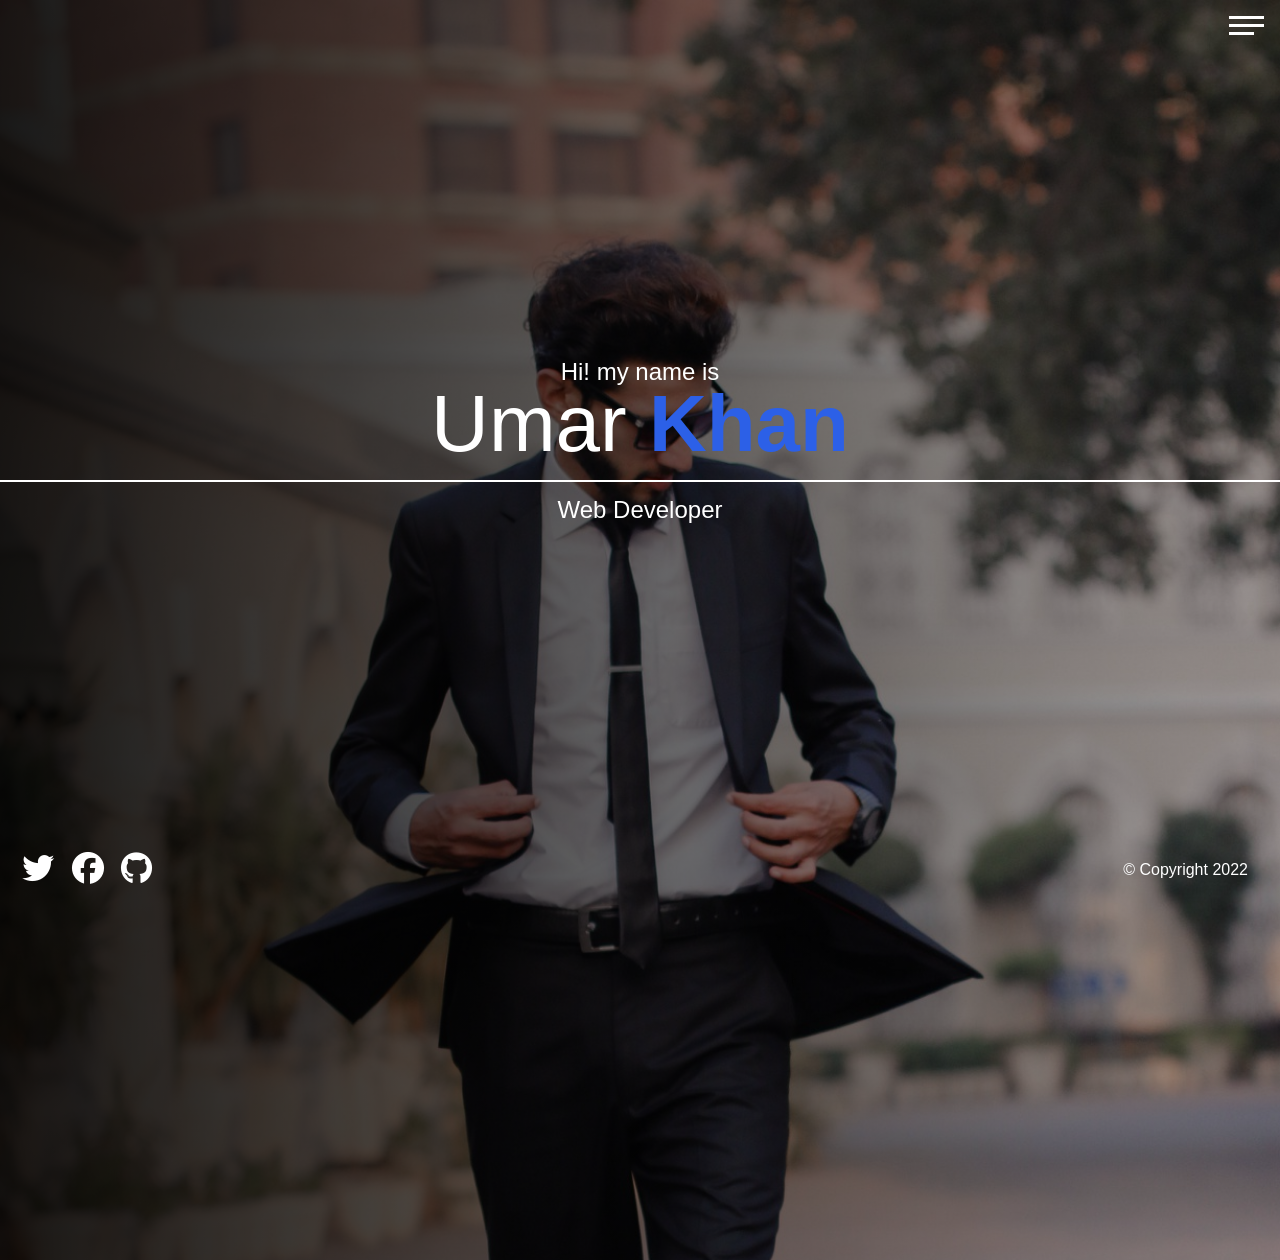
<file: index.html>
<!DOCTYPE html>
<html lang="en">
<head>
    <meta charset="UTF-8">
    <meta http-equiv="X-UA-Compatible" content="IE=edge">
    <meta name="viewport" content="width=device-width, initial-scale=1.0">
    <title>portfolio</title>

    <link rel="stylesheet" href="scss/main.css">
</head>
<body>
    <header>
        <div class="menu-btn">
            <span class="menu-burger"></span>   
        </div>
 
        <nav class="nav">
            <ul class="menu-nav">
              <li class="menu-nav_item active">
                <a href="index.html" class="menu-nav_link">
                  Home
                </a>
              </li>
              <li class="menu-nav_item">
                <a href="about.html" class="menu-nav_link">
                  About Me
                </a>
              </li>
              <li class="menu-nav_item">
                <a href="projects.html" class="menu-nav_link">
                  My Projects
                </a>
              </li>
              <li class="menu-nav_item">
                <a href="contact.html" class="menu-nav_link">
                  Contact Me
                </a>
              </li>
            </ul>
          </nav>
    </header>
    
    <main>
        <section class="home">
            <h2>Hi! my name is </h2>
            <h1 class="name">Umar <span class="last">Khan</span></h1>
            <h2>Web Developer</h2>

            <div class="social-icons">
                <a href="#">
                    <i class="fab fa-twitter fa-2x"></i>
                </a>
                <a href="#">
                    <i class="fab fa-facebook fa-2x"></i>
                </a>
                <a href="#">
                    <i class="fab fa-github fa-2x"></i>
                </a>
            </div>

            <footer>
                &copy; Copyright 2022
            </footer>
        </section>
    </main>
    
    <link rel="stylesheet" href="https://cdnjs.cloudflare.com/ajax/libs/font-awesome/6.1.2/css/all.min.css" integrity="sha512-1sCRPdkRXhBV2PBLUdRb4tMg1w2YPf37qatUFeS7zlBy7jJI8Lf4VHwWfZZfpXtYSLy85pkm9GaYVYMfw5BC1A==" crossorigin="anonymous" referrerpolicy="no-referrer" />
    <script src="js/main.js"></script>

</body>
</html>
</file>
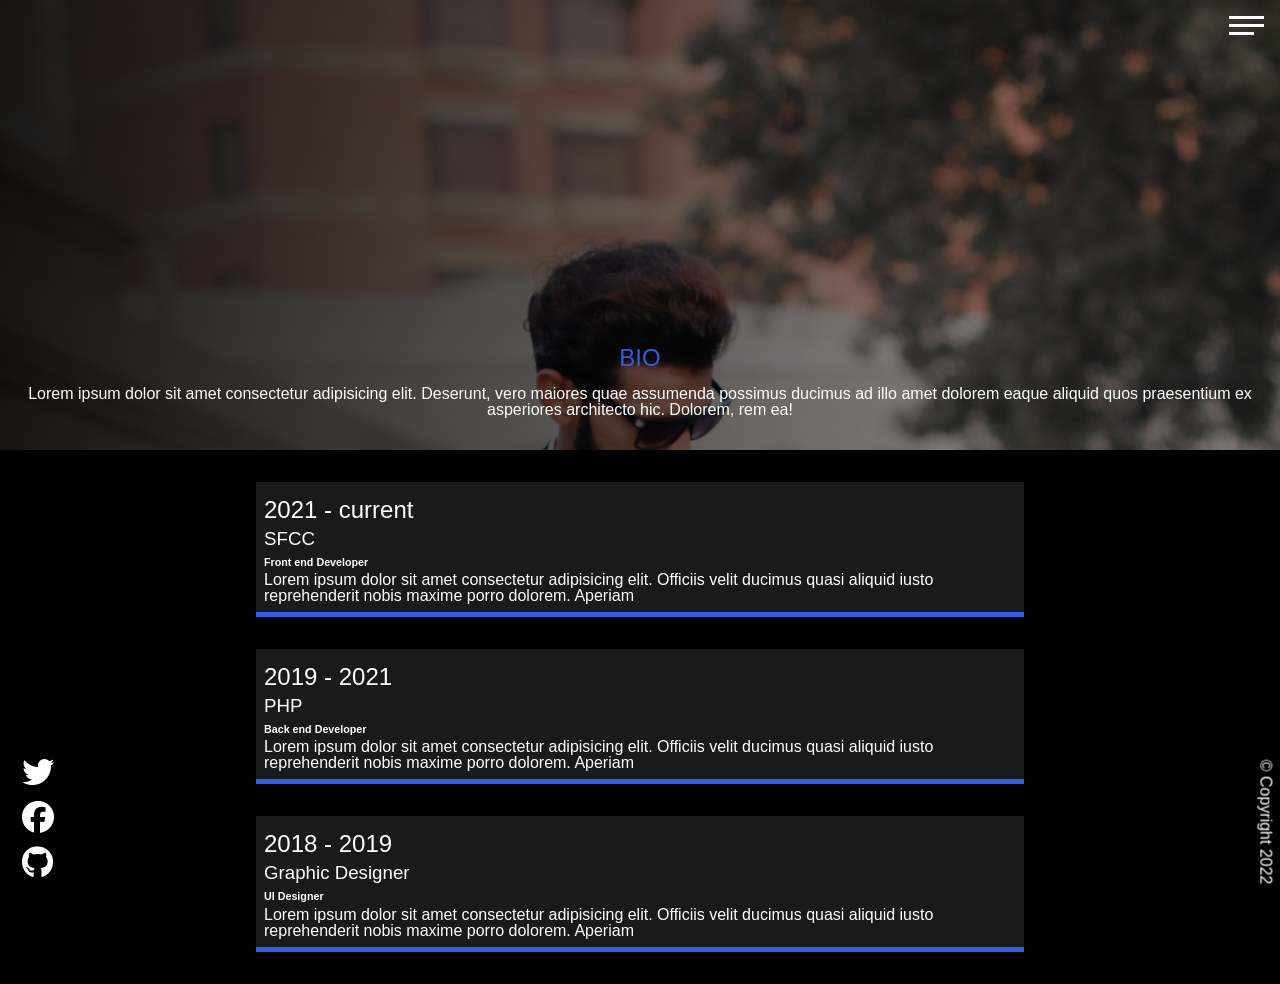
<file: about.html>
<!DOCTYPE html>
<html lang="en">
<head>
    <meta charset="UTF-8">
    <meta http-equiv="X-UA-Compatible" content="IE=edge">
    <meta name="viewport" content="width=device-width, initial-scale=1.0">
    <title>About Umar </title>

    <link rel="stylesheet" href="scss/main.css">
</head>
<body>
    <header>
        <div class="menu-btn">
            <span class="menu-burger"></span>   
        </div>

        <nav class="nav">
            <ul class="menu-nav">
              <li class="menu-nav_item">
                <a href="index.html" class="menu-nav_link">
                  Home
                </a>
              </li>
              <li class="menu-nav_item active">
                <a href="about.html" class="menu-nav_link">
                  About Me
                </a>
              </li>
              <li class="menu-nav_item">
                <a href="projects.html" class="menu-nav_link">
                  My Projects
                </a>
              </li>
              <li class="menu-nav_item">
                <a href="contact.html" class="menu-nav_link">
                  Contact Me
                </a>
              </li>
            </ul>
          </nav>
    </header>
    
    <main>
        <section class="about">
            <div class="about-bio">
                <div class="about-bio_image">
                    <h2 class="text-secondary">BIO</h2>
                    <p>Lorem ipsum dolor sit amet consectetur adipisicing elit. Deserunt, vero maiores quae assumenda possimus ducimus ad illo amet dolorem eaque aliquid quos praesentium ex asperiores architecto hic. Dolorem, rem ea!</p>
                </div>
            </div>
            
            <div class="jobs">
                <div class="jobs_job">
                    <h2 class="textsecondary">2021 - current</h2>
                    <h3>SFCC</h3>
                    <h6>Front end Developer</h6>
                    <p>Lorem ipsum dolor sit amet consectetur adipisicing elit. Officiis velit ducimus quasi aliquid iusto reprehenderit nobis maxime porro dolorem. Aperiam</p>
                </div>
                <div class="jobs_job">
                    <h2 class="textsecondary">2019 - 2021</h2>
                    <h3>PHP</h3>
                    <h6>Back end Developer</h6>
                    <p>Lorem ipsum dolor sit amet consectetur adipisicing elit. Officiis velit ducimus quasi aliquid iusto reprehenderit nobis maxime porro dolorem. Aperiam</p>
                </div>
                <div class="jobs_job">
                    <h2 class="textsecondary">2018 - 2019</h2>
                    <h3>Graphic Designer</h3>
                    <h6>UI Designer</h6>
                    <p>Lorem ipsum dolor sit amet consectetur adipisicing elit. Officiis velit ducimus quasi aliquid iusto reprehenderit nobis maxime porro dolorem. Aperiam</p>
                </div>
            </div>

            <div class="social-icons">
                <a href="#">
                    <i class="fab fa-twitter fa-2x"></i>
                </a>
                <a href="#">
                    <i class="fab fa-facebook fa-2x"></i>
                </a>
                <a href="#">
                    <i class="fab fa-github fa-2x"></i>
                </a>
            </div>

            <footer>
                &copy; Copyright 2022
            </footer>
        </section>
    </main>
    
    <link rel="stylesheet" href="https://cdnjs.cloudflare.com/ajax/libs/font-awesome/6.1.2/css/all.min.css" integrity="sha512-1sCRPdkRXhBV2PBLUdRb4tMg1w2YPf37qatUFeS7zlBy7jJI8Lf4VHwWfZZfpXtYSLy85pkm9GaYVYMfw5BC1A==" crossorigin="anonymous" referrerpolicy="no-referrer" />
    <script src="js/main.js"></script>

</body>
</html>
</file>
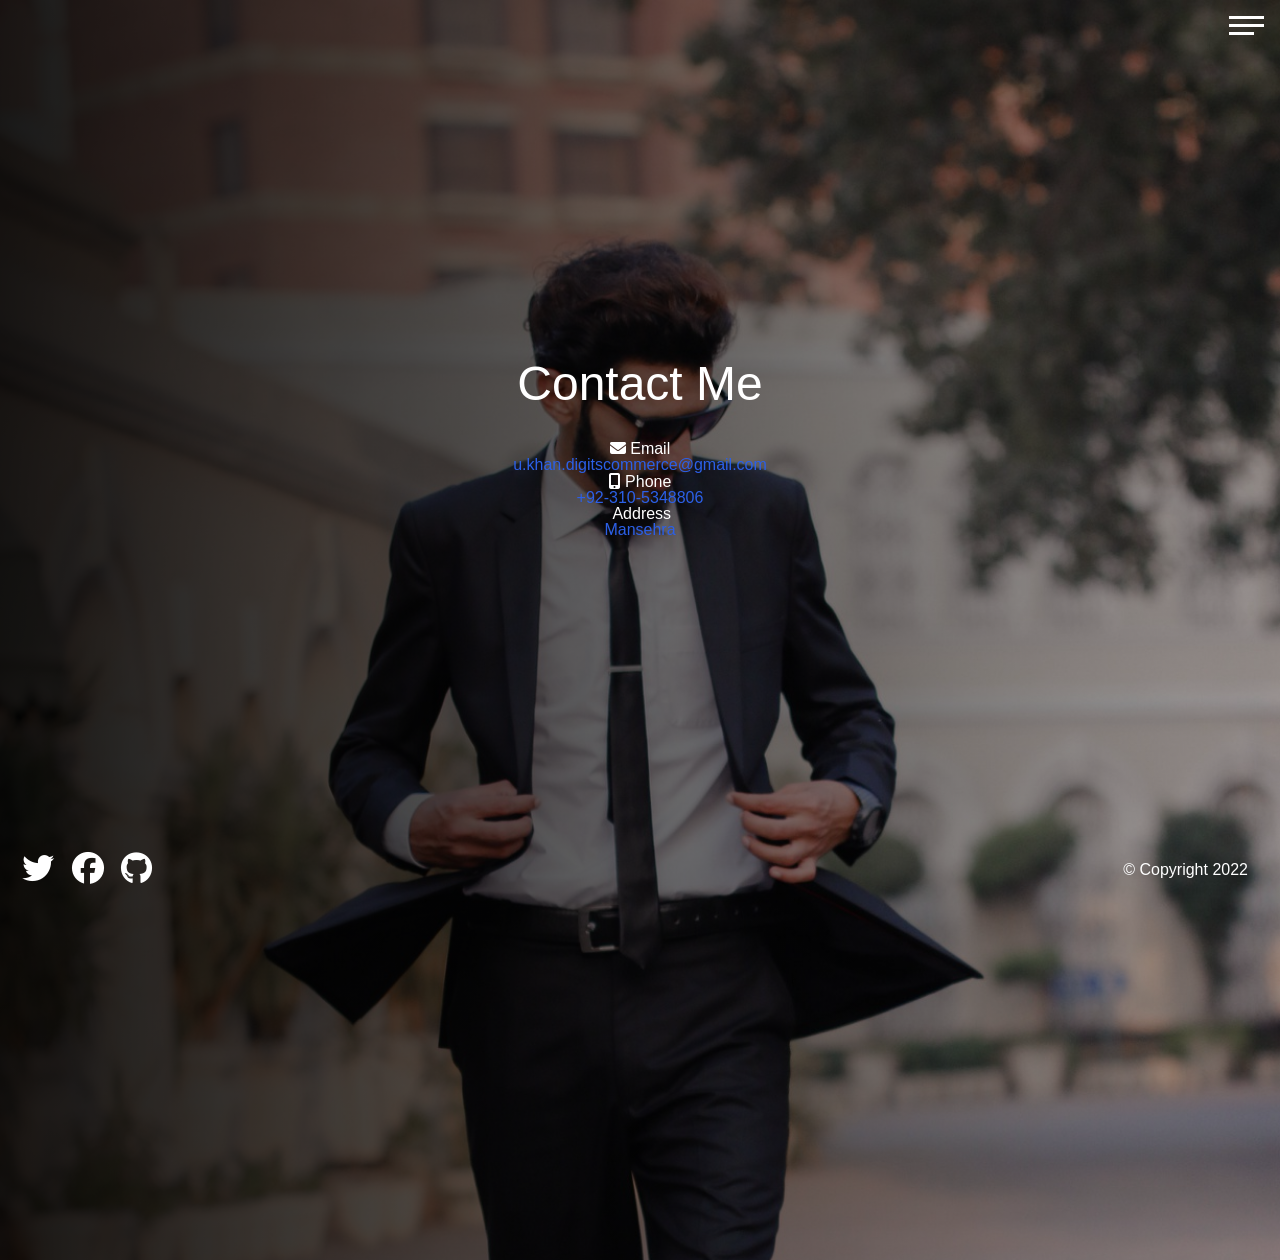
<file: contact.html>
<!DOCTYPE html>
<html lang="en">

<head>
    <meta charset="UTF-8">
    <meta http-equiv="X-UA-Compatible" content="IE=edge">
    <meta name="viewport" content="width=device-width, initial-scale=1.0">
    <title>contact me</title>

    <link rel="stylesheet" href="scss/main.css">
</head>

<body>
    <header>
        <div class="menu-btn">
            <span class="menu-burger"></span>
        </div>

        <nav class="nav">
            <ul class="menu-nav">
                <li class="menu-nav_item">
                    <a href="index.html" class="menu-nav_link">
                        Home
                    </a>
                </li>
                <li class="menu-nav_item">
                    <a href="about.html" class="menu-nav_link">
                        About Me
                    </a>
                </li>
                <li class="menu-nav_item">
                    <a href="projects.html" class="menu-nav_link">
                        My Projects
                    </a>
                </li>
                <li class="menu-nav_item active">
                    <a href="contact.html" class="menu-nav_link">
                        Contact Me
                    </a>
                </li>
            </ul>
        </nav>
    </header>

    <main>
        <section class="contact">
            <h2>Contact Me</h2>

            <div class="contact_list">
                <div class="contact_email">
                    <i class="fas fa-envelope"></i> Email
                    <div class="text-secondary">
                        u.khan.digitscommerce@gmail.com
                    </div>
                </div>
                <div class="phone">
                    <i class="fas fa-mobile-alt"></i> Phone
                    <div class="text-secondary">
                        +92-310-5348806
                    </div>
                </div>
                <div class="contact_address">
                    <i class="fas fa-marker-alt"></i> Address
                    <div class="text-secondary">
                        Mansehra
                    </div>
                </div>
            </div>

            <div class="social-icons">
                <a href="#">
                    <i class="fab fa-twitter fa-2x"></i>
                </a>
                <a href="#">
                    <i class="fab fa-facebook fa-2x"></i>
                </a>
                <a href="#">
                    <i class="fab fa-github fa-2x"></i>
                </a>
            </div>

            <footer>
                &copy; Copyright 2022
            </footer>
        </section>
    </main>

    <link rel="stylesheet" href="https://cdnjs.cloudflare.com/ajax/libs/font-awesome/6.1.2/css/all.min.css"
        integrity="sha512-1sCRPdkRXhBV2PBLUdRb4tMg1w2YPf37qatUFeS7zlBy7jJI8Lf4VHwWfZZfpXtYSLy85pkm9GaYVYMfw5BC1A=="
        crossorigin="anonymous" referrerpolicy="no-referrer" />
    <script src="js/main.js"></script>

</body>

</html>
</file>
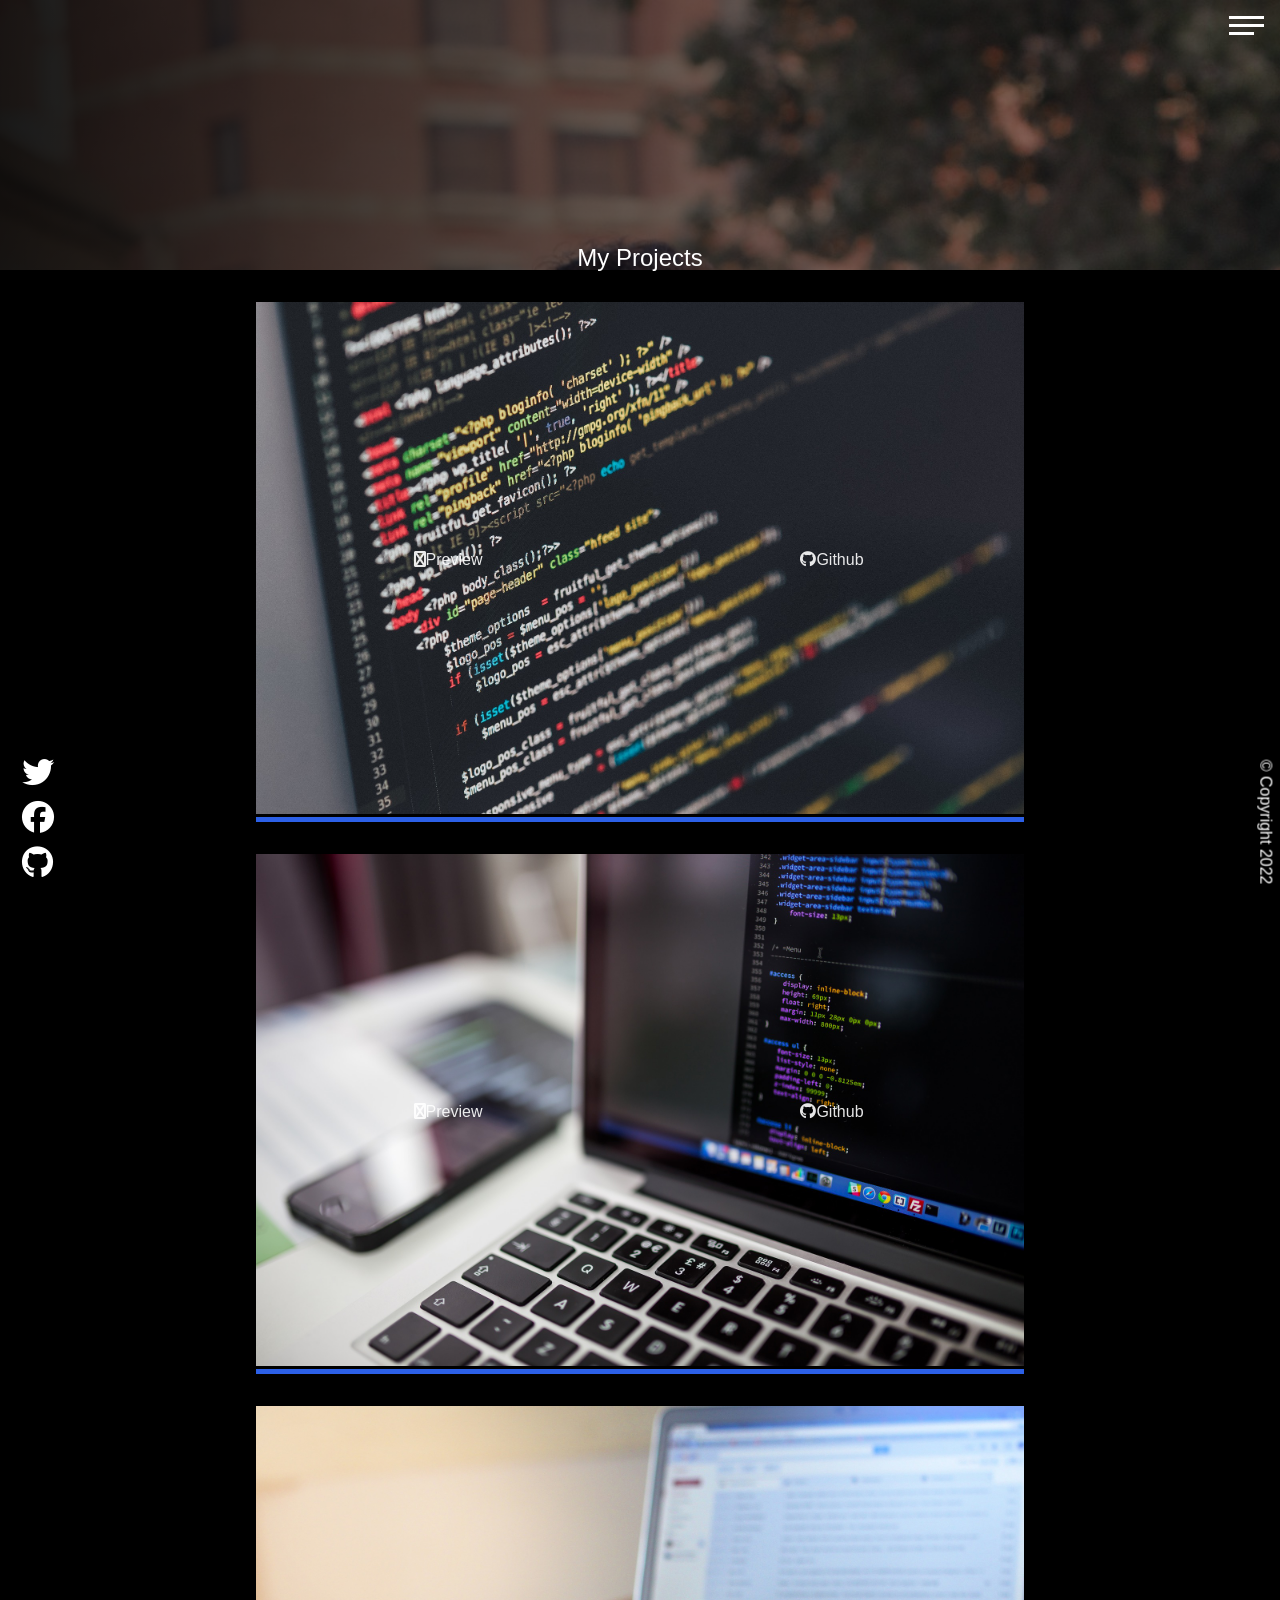
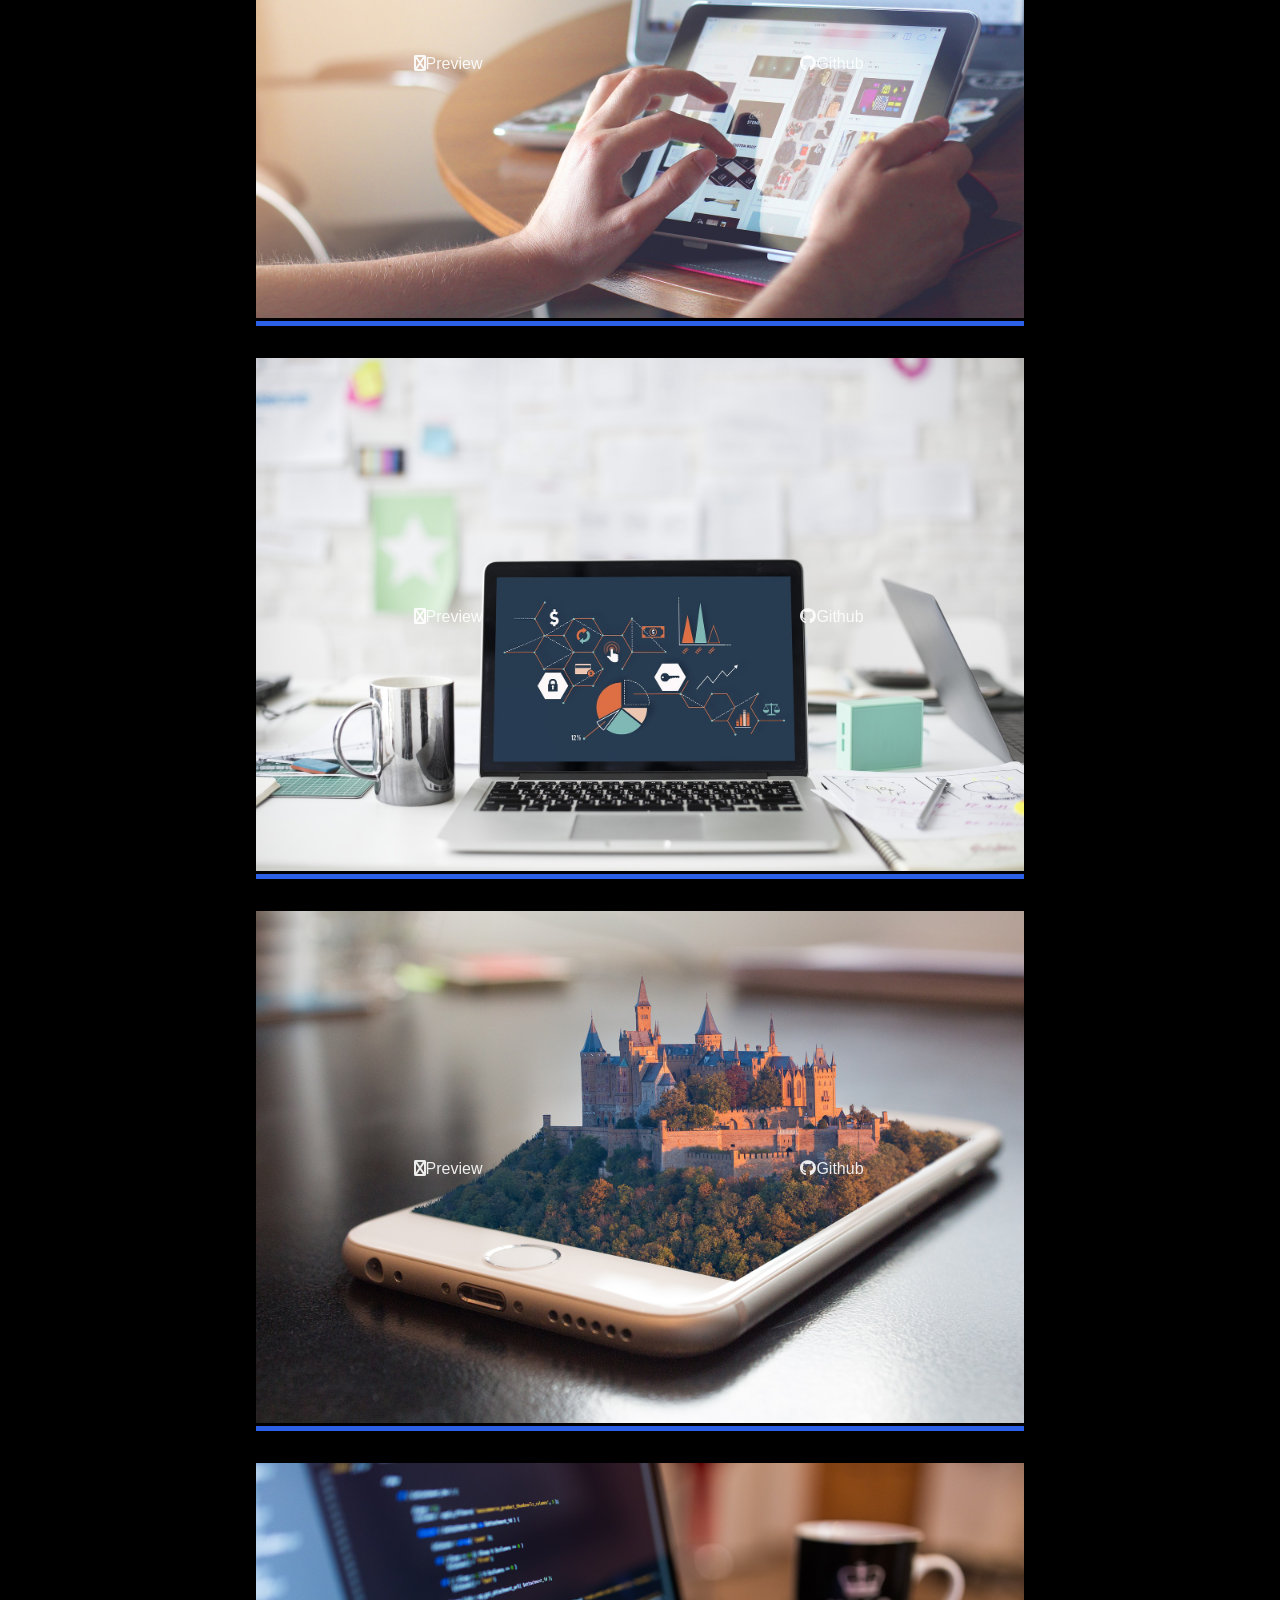
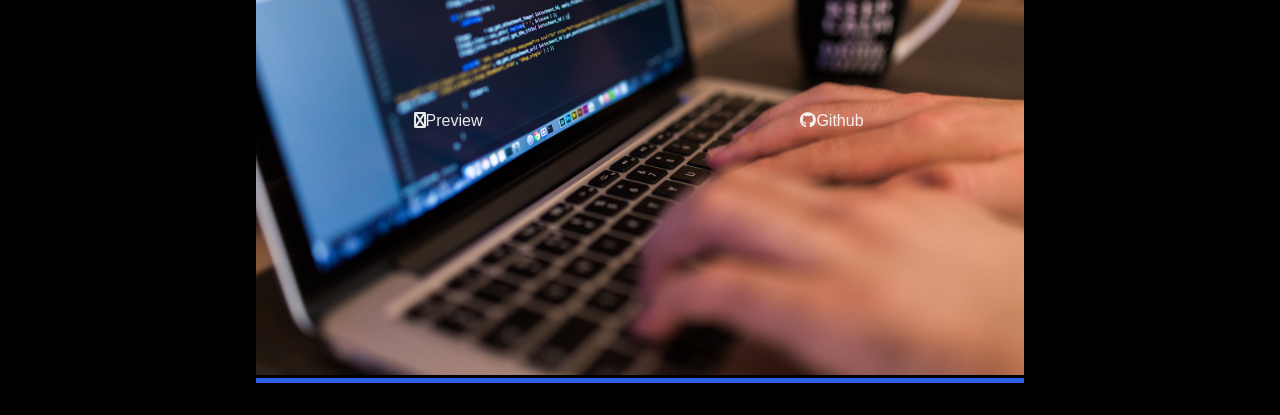
<file: projects.html>
<!DOCTYPE html>
<html lang="en">

<head>
    <meta charset="UTF-8">
    <meta http-equiv="X-UA-Compatible" content="IE=edge">
    <meta name="viewport" content="width=device-width, initial-scale=1.0">
    <title>My Projects</title>

    <link rel="stylesheet" href="scss/main.css">
</head>

<body>
    <header>
        <div class="menu-btn">
            <span class="menu-burger"></span>
        </div>

        <nav class="nav">
            <ul class="menu-nav">
                <li class="menu-nav_item">
                    <a href="index.html" class="menu-nav_link">
                        Home
                    </a>
                </li>
                <li class="menu-nav_item">
                    <a href="about.html" class="menu-nav_link">
                        About Me
                    </a>
                </li>
                <li class="menu-nav_item active">
                    <a href="projects.html" class="menu-nav_link">
                        My Projects
                    </a>
                </li>
                <li class="menu-nav_item">
                    <a href="contact.html" class="menu-nav_link">
                        Contact Me
                    </a>
                </li>
            </ul>
        </nav>
    </header>

    <main>
        <section class="projects">
            <div class="projects-bio_image">
                <h1 class="textsecondary">My Projects</h1>
            </div>

            <div class="projects-items">
                <div class="projects-items-item">
                    <img src="dist/img/project-1.jpg" alt="My Project">
                    <div class="projects_btn">
                        <a href="#">
                            <i class="fab fa-eye"></i>Preview
                        </a>
                        <a href="#">
                            <i class="fab fa-github"></i>Github
                        </a>
                    </div>
                </div>
                <div class="projects-items-item">
                    <img src="dist/img/project-2.jpg" alt="My Project">
                    <div class="projects_btn">
                        <a href="#">
                            <i class="fab fa-eye"></i>Preview
                        </a>
                        <a href="#">
                            <i class="fab fa-github"></i>Github
                        </a>
                    </div>
                </div>
                <div class="projects-items-item">
                    <img src="dist/img/project-3.jpg" alt="My Project">
                    <div class="projects_btn">
                        <a href="#">
                            <i class="fab fa-eye"></i>Preview
                        </a>
                        <a href="#">
                            <i class="fab fa-github"></i>Github
                        </a>
                    </div>
                </div>
                <div class="projects-items-item">
                    <img src="dist/img/project-4.jpg" alt="My Project">
                    <div class="projects_btn">
                        <a href="#">
                            <i class="fab fa-eye"></i>Preview
                        </a>
                        <a href="#">
                            <i class="fab fa-github"></i>Github
                        </a>
                    </div>
                </div>
                <div class="projects-items-item">
                    <img src="dist/img/project-5.jpg" alt="My Project">
                    <div class="projects_btn">
                        <a href="#">
                            <i class="fab fa-eye"></i>Preview
                        </a>
                        <a href="#">
                            <i class="fab fa-github"></i>Github
                        </a>
                    </div>
                </div>
                <div class="projects-items-item">
                    <img src="dist/img/project-6.jpg" alt="My Project">
                    <div class="projects_btn">
                        <a href="#">
                            <i class="fab fa-eye"></i>Preview
                        </a>
                        <a href="#">
                            <i class="fab fa-github"></i>Github
                        </a>
                    </div>
                </div>
            </div>
            <div class="social-icons">
                <a href="#">
                    <i class="fab fa-twitter fa-2x"></i>
                </a>
                <a href="#">
                    <i class="fab fa-facebook fa-2x"></i>
                </a>
                <a href="#">
                    <i class="fab fa-github fa-2x"></i>
                </a>
            </div>

            <footer>
                &copy; Copyright 2022
            </footer>
        </section>
    </main>

    <link rel="stylesheet" href="https://cdnjs.cloudflare.com/ajax/libs/font-awesome/6.1.2/css/all.min.css"
        integrity="sha512-1sCRPdkRXhBV2PBLUdRb4tMg1w2YPf37qatUFeS7zlBy7jJI8Lf4VHwWfZZfpXtYSLy85pkm9GaYVYMfw5BC1A=="
        crossorigin="anonymous" referrerpolicy="no-referrer" />
    <script src="js/main.js"></script>

</body>

</html>
</file>
<file: scss/main.css>
* {
  margin: 0;
  padding: 0;
}

.home {
  height: 100%;
  padding-top: 40vh;
  overflow: hidden;
  text-align: center;
  background: linear-gradient(to right, rgba(0, 0, 0, 0.9), rgba(0, 0, 0, 0.3)), url(../dist/img/model.jpg) center top;
  background-size: cover;
  align-items: center;
}
.home .name {
  font-size: 5rem;
  padding-bottom: 1rem;
  margin-bottom: 1rem;
  border-bottom: 2px solid #fff;
}
.home .name .last {
  color: #2C60E7;
  font-weight: 700;
}

.menu-btn {
  position: absolute;
  z-index: 1;
  right: 3rem;
  top: 1rem;
  height: 20px;
  width: 28px;
  cursor: pointer;
  transition: all 0.5s ease-in-out;
}
.menu-btn .menu-burger {
  right: 0;
  top: 0.5rem;
  width: 35px;
  height: 3px;
  position: absolute;
  background: #fff;
  transition: all 0.5s ease-in-out;
}
.menu-btn .menu-burger::before {
  content: "";
  top: -8px;
  width: 35px;
  height: 3px;
  position: absolute;
  background: #fff;
  transition: all 0.5s ease-in-out;
}
.menu-btn .menu-burger::after {
  content: "";
  top: 8px;
  width: 25px;
  height: 3px;
  position: absolute;
  background: #fff;
  transition: all 0.5s ease-in-out;
}
.menu-btn .menu-burger.open {
  transform: rotate(720deg);
  background: transparent;
}
.menu-btn .menu-burger.open::before {
  transform: rotate(45deg) translate(5px, 7px);
}
.menu-btn .menu-burger.open::after {
  width: 34px;
  transform: rotate(-45deg) translate(5px, -7px);
}

.nav {
  position: fixed;
  top: 0;
  left: 0;
  width: 100vw;
  opacity: 0.98;
  visibility: hidden;
}
.nav.open {
  visibility: visible;
}
.nav .menu-nav {
  display: flex;
  flex-flow: column wrap;
  align-items: center;
  justify-content: center;
  height: 100vh;
  overflow: hidden;
  background: #000;
  list-style-type: none;
  padding-right: 1rem;
  transform: translateY(-100);
  transition: all 0.5s ease-in-out;
}
.nav .menu-nav.open {
  transform: translateY(0);
}
.nav .menu-nav_item {
  transform: translateX(100vw);
  transition: all 0.5s ease-in-out;
}
.nav .menu-nav_item.open {
  transform: translateX(0);
}
.nav .menu-nav_item.active > a {
  color: #2C60E7;
}
.nav .menu-nav_link {
  display: inline-block;
  font-size: 2rem;
  text-transform: uppercase;
  padding: 2rem 0;
  font-weight: 300;
  transition: all 0.5s ease-in-out;
}
.nav .menu-nav_link:hover {
  color: #2C60E7;
}

.menu-nav_item:nth-child(1) {
  transition-delay: 0.25s;
}

.menu-nav_item:nth-child(2) {
  transition-delay: 0.35s;
}

.menu-nav_item:nth-child(3) {
  transition-delay: 0.45s;
}

.menu-nav_item:nth-child(4) {
  transition-delay: 0.55s;
}

.about {
  padding-bottom: 2rem;
}
.about-bio {
  width: 100%;
  height: 50vh;
  text-align: center;
}
.about-bio .text-secondary {
  padding-bottom: 1rem;
}
.about-bio_image {
  height: 50vh;
  width: 100%;
  display: flex;
  flex-direction: column;
  justify-content: flex-end;
  background: linear-gradient(to right, rgba(0, 0, 0, 0.9), rgba(0, 0, 0, 0.3)), url(../dist/img/model.jpg) center top;
  background-size: cover;
  align-items: center;
}
.about-bio p {
  margin-bottom: 2rem;
}
.about .jobs {
  width: 60vw;
  margin: 2rem auto 0 auto;
  display: grid;
  grid-template-columns: 1fr;
  grid-gap: 2rem;
}
.about .jobs_job {
  background: #1a1a1a;
  padding: 0.5rem;
  border-bottom: 5px solid #2C60E7;
}
.about .jobs_job h2, .about .jobs_job h3 {
  margin: 0.5rem 0;
}
.about .jobs_job h6 {
  margin: 0.3rem 0;
}
.about .social-icons {
  display: flex;
  flex-direction: column;
}
.about footer {
  transform: rotate(90deg) translate(-3rem, -5rem);
}

.projects {
  padding-bottom: 2rem;
}
.projects-bio_image {
  height: 30vh;
  width: 100%;
  display: flex;
  flex-direction: column;
  justify-content: flex-end;
  background: linear-gradient(to right, rgba(0, 0, 0, 0.9), rgba(0, 0, 0, 0.3)), url(../dist/img/model.jpg) center top;
  background-size: cover;
  align-items: center;
}
.projects-bio_imagetext-secondary {
  font-size: 2rem;
  margin-bottom: 1rem;
}
.projects-items {
  width: 60vw;
  margin: 2rem auto 0 auto;
  display: grid;
  grid-template-columns: 1fr;
  grid-gap: 2rem;
}
.projects-items-item {
  position: relative;
  border-bottom: 5px solid #2C60E7;
  overflow: hidden;
  cursor: pointer;
}
.projects-items-item img {
  width: 100%;
}
.projects-items-item::after {
  content: "";
  position: absolute;
  top: 100%;
  left: 0;
  height: 100%;
  width: 100%;
  background: #2C60E7;
  opacity: 0;
  transition: all 0.5s ease-in-out;
}
.projects-items-item:hover::after {
  top: 0;
  opacity: 0.9;
}
.projects_btn {
  position: absolute;
  top: 0;
  height: 100%;
  width: 100%;
  z-index: 1;
  display: grid;
  grid-template-columns: repeat(2, 1fr);
  align-items: center;
  text-align: center;
  opacity: 0.9;
  color: #000;
  transition: all 0.5s ease-in-out;
}
.projects_btn::hover {
  color: #fff;
}
.projects .social-icons {
  display: flex;
  flex-direction: column;
}
.projects footer {
  transform: rotate(90deg) translate(-3rem, -5rem);
}

.contact {
  height: 100%;
  padding-top: 40vh;
  overflow: hidden;
  display: flex;
  flex-direction: column;
  text-align: center;
  background: linear-gradient(to right, rgba(0, 0, 0, 0.9), rgba(0, 0, 0, 0.3)), url(../dist/img/model.jpg) center top;
  background-size: cover;
  align-items: center;
}
.contact h2 {
  font-size: 3rem;
  margin-bottom: 2rem;
}
body {
  background: #000;
  color: #fff;
  height: 100vh;
  font-family: "Segoe UI", Tahoma, Geneva, Verdana, sans-serif;
  line-height: 1;
}

h1,
h2,
h3 {
  font-weight: 400;
}

a {
  color: #fff;
  text-decoration: none;
}

.text-secondary {
  color: #2C60E7;
}

header {
  position: fixed;
  z-index: 2;
  width: 100%;
  padding: 1rem;
}

.text-secondary {
  color: #2C60E7;
}

main {
  height: 100%;
  width: 100%;
}
main .social-icons {
  position: fixed;
  bottom: 1rem;
  left: 1rem;
}
main .social-icons a {
  padding: 0.4rem;
  transition: all 0.5s ease-in-out;
}
main .social-icons a:hover {
  color: #2C60E7;
}

footer {
  font-size: 1rem;
  position: fixed;
  bottom: 0.4rem;
  right: 1rem;
  text-align: right;
  padding: 1rem;
  color: #fff;
}/*# sourceMappingURL=main.css.map */
</file>
